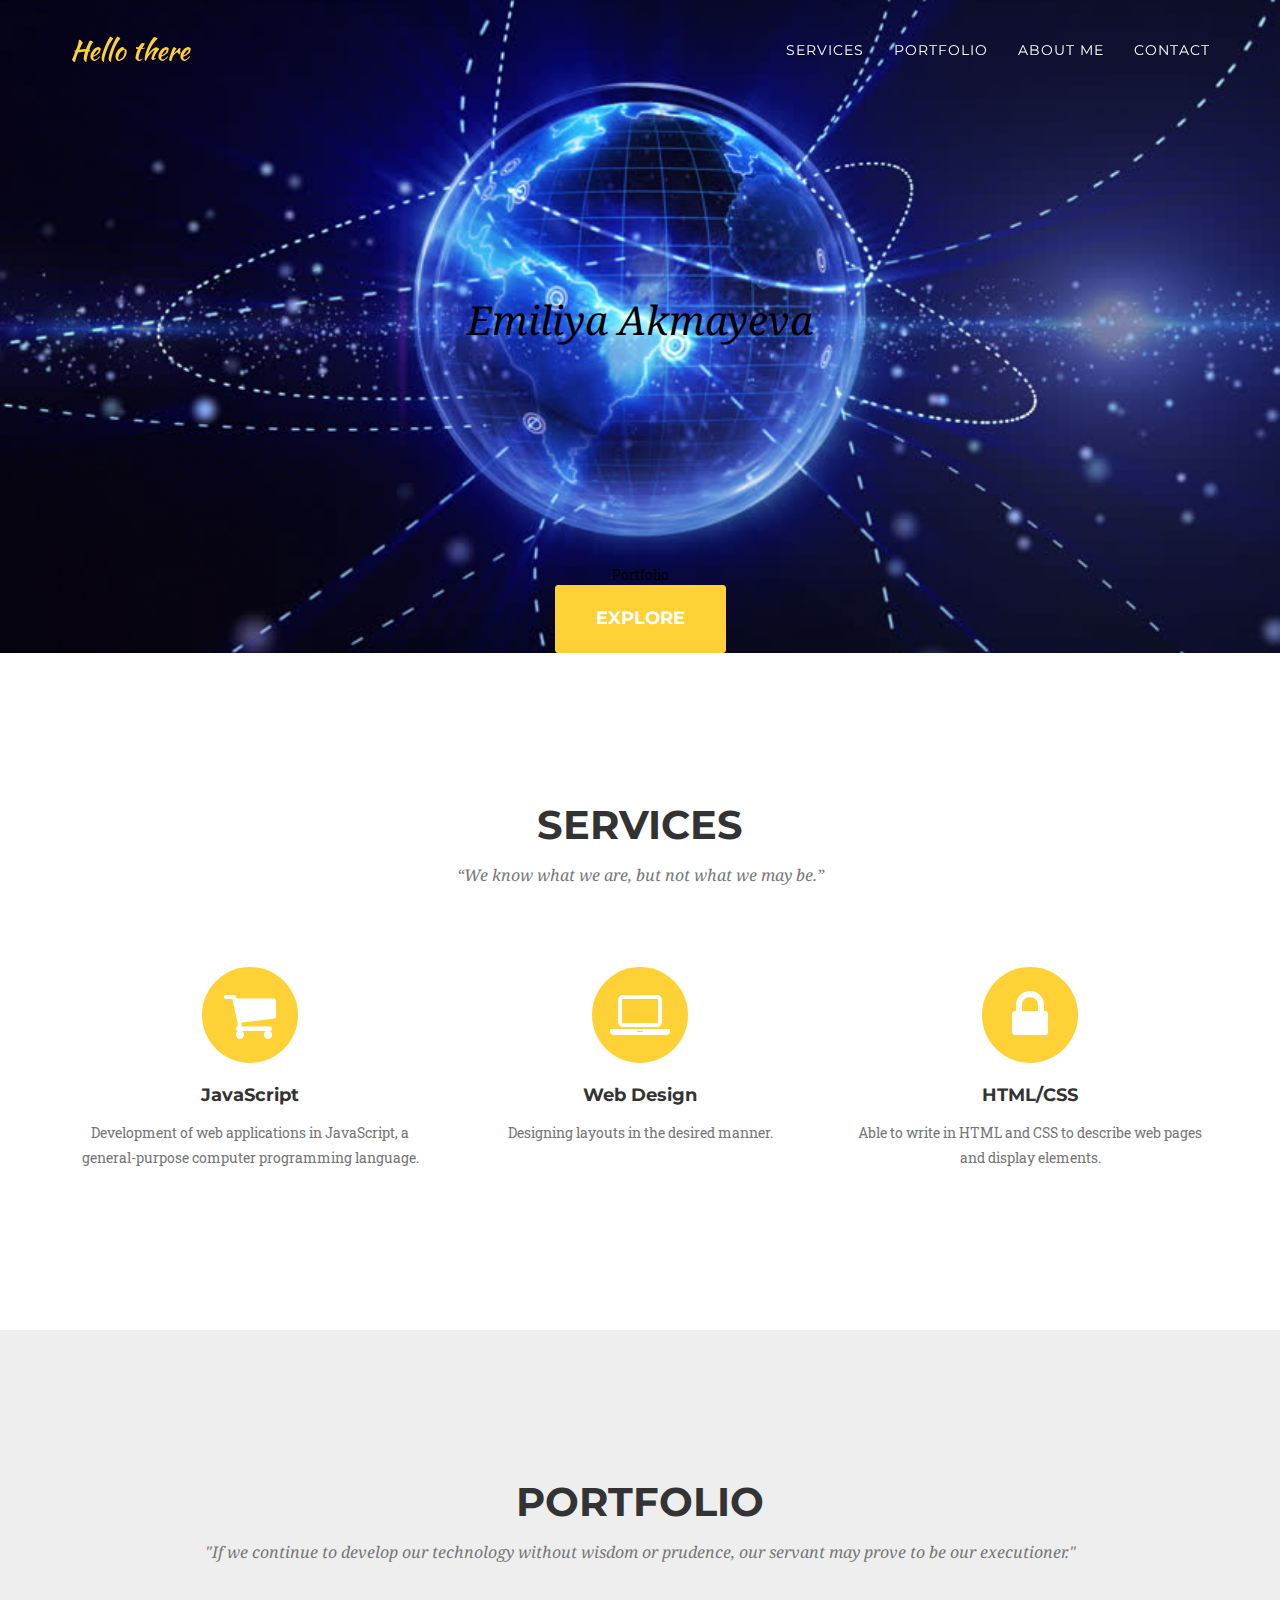
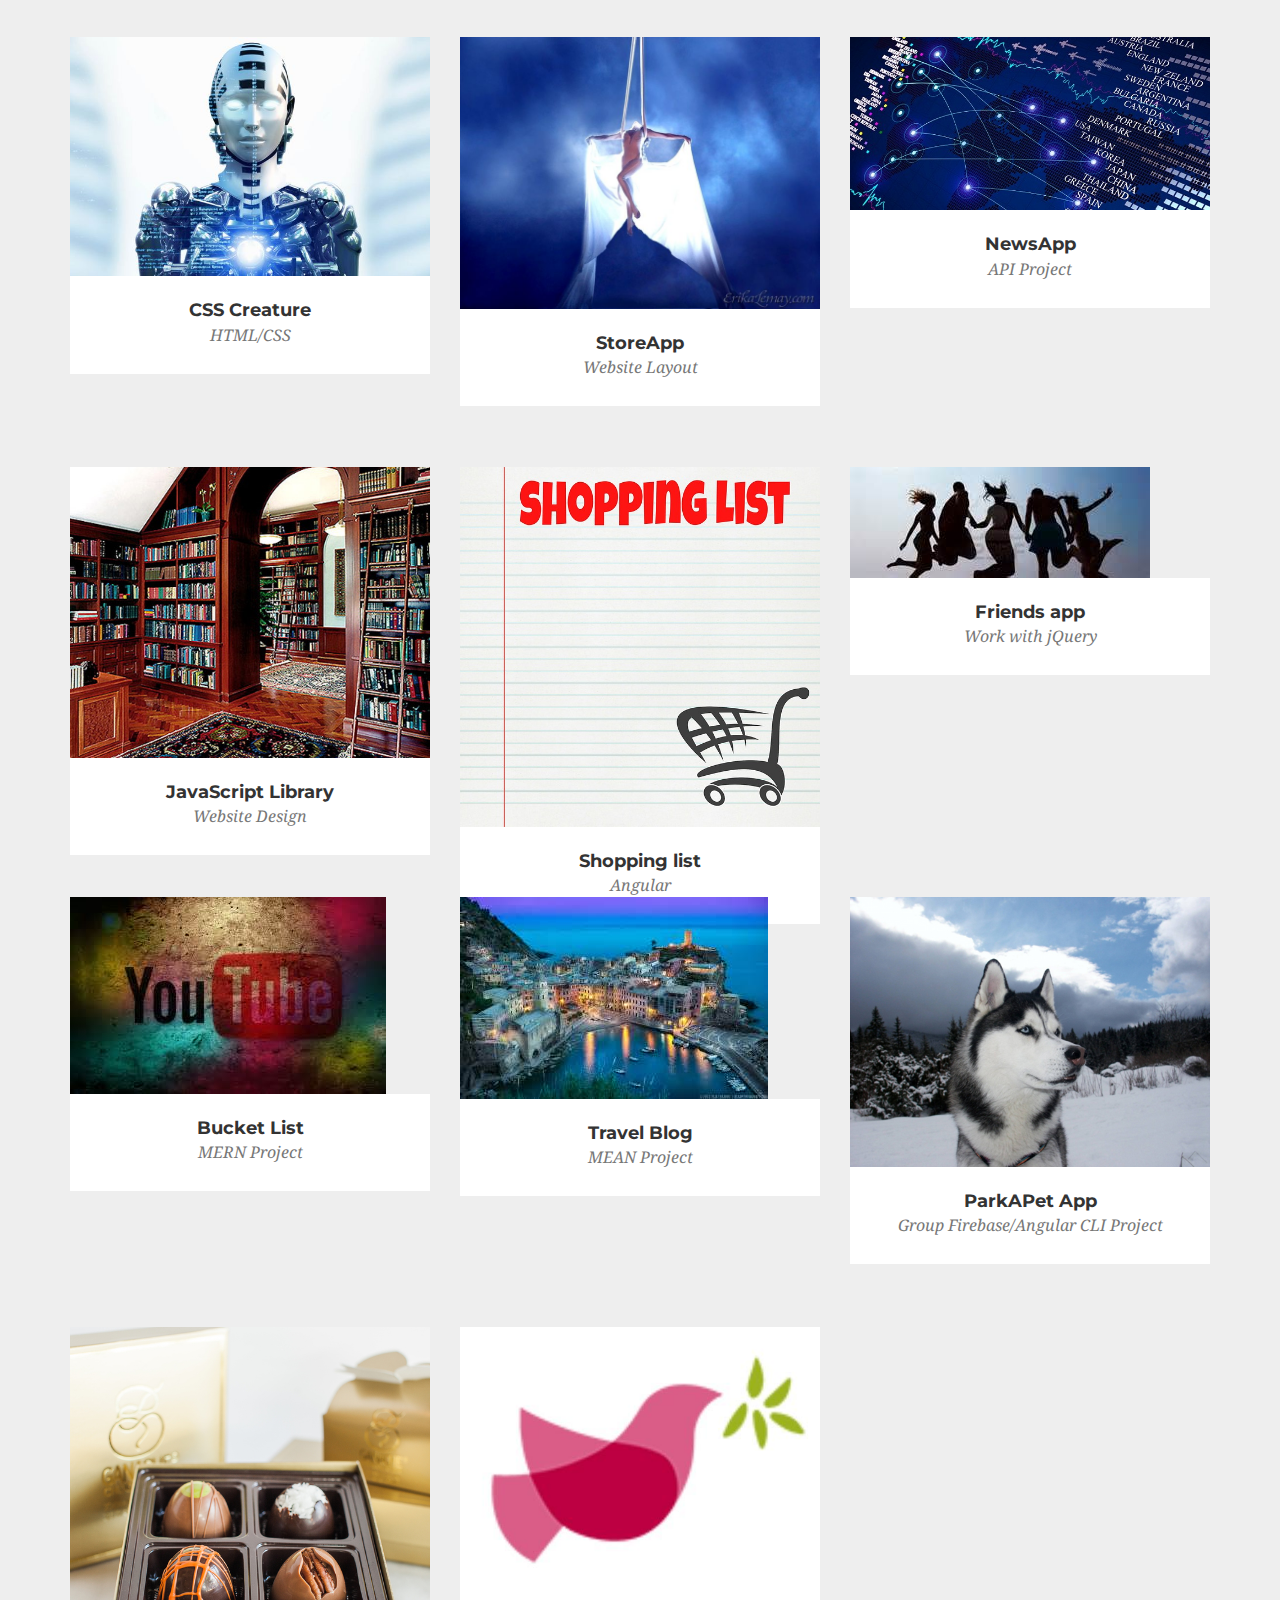
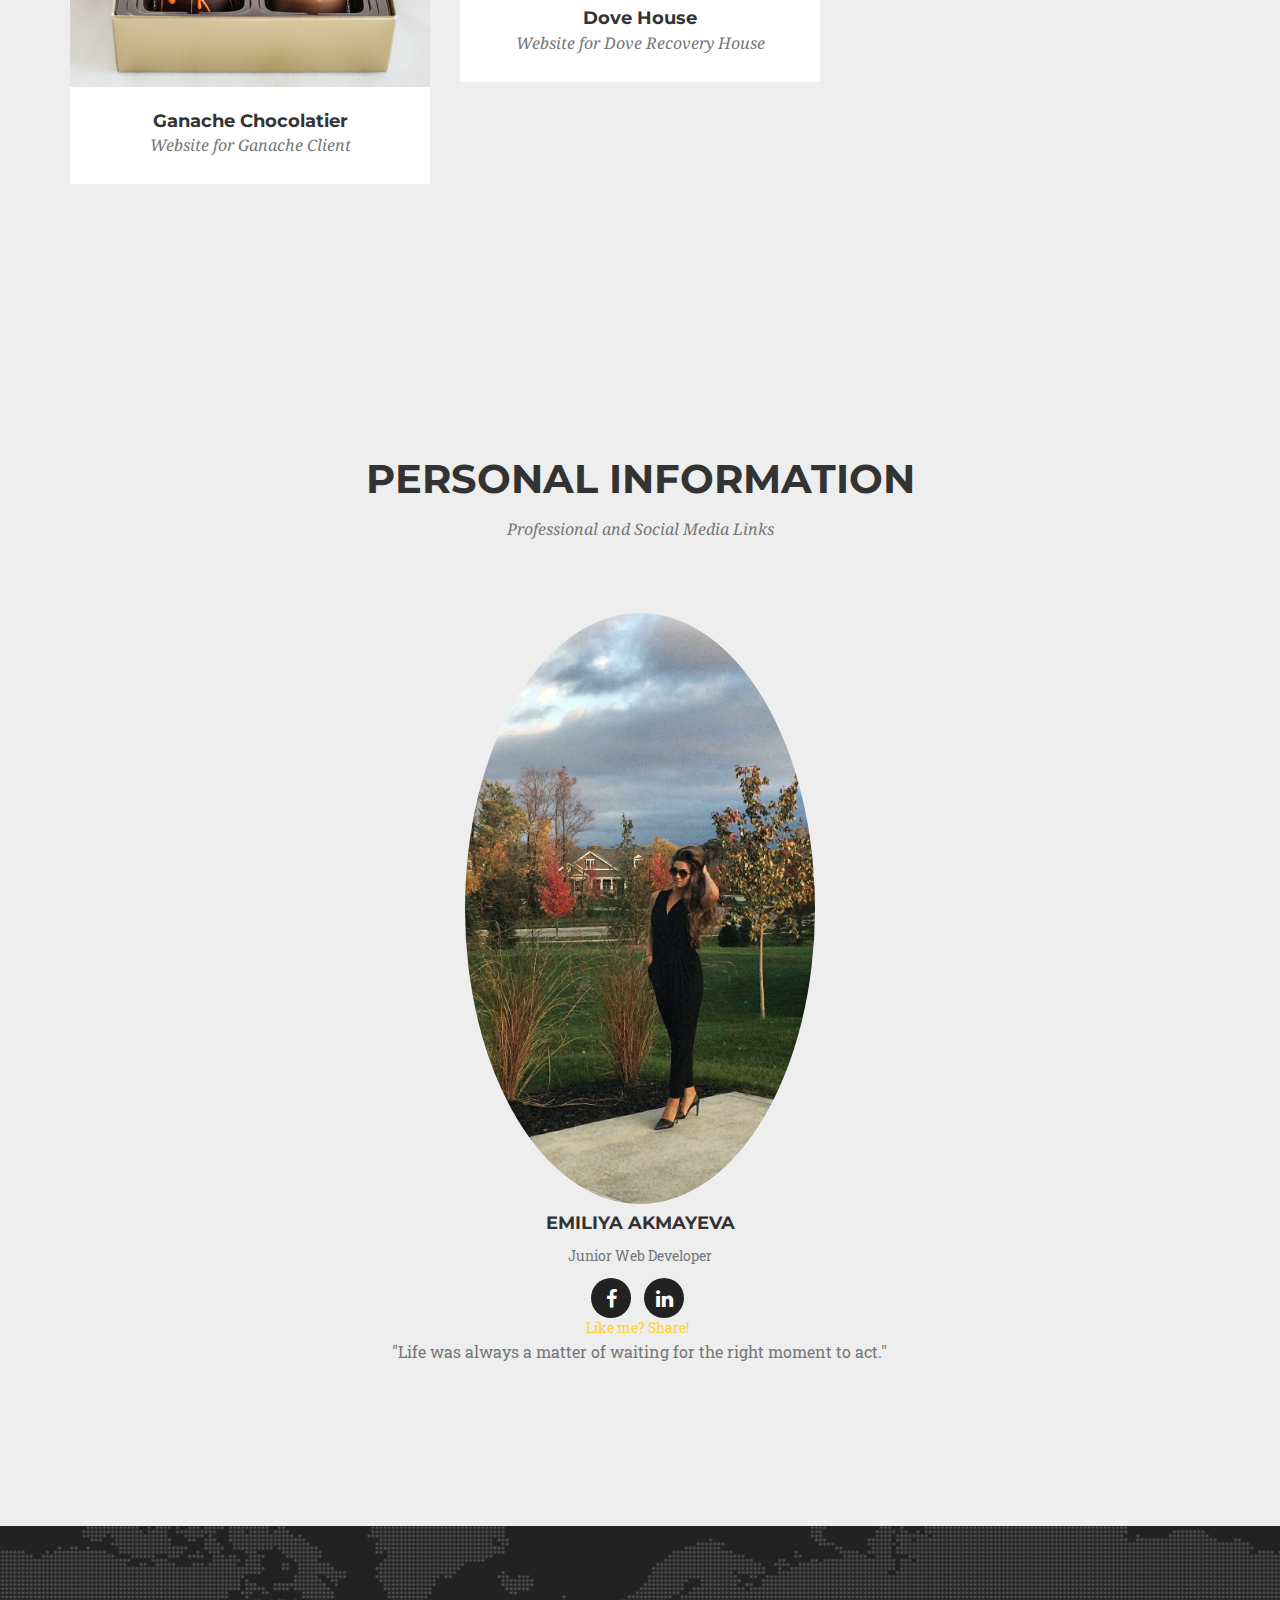
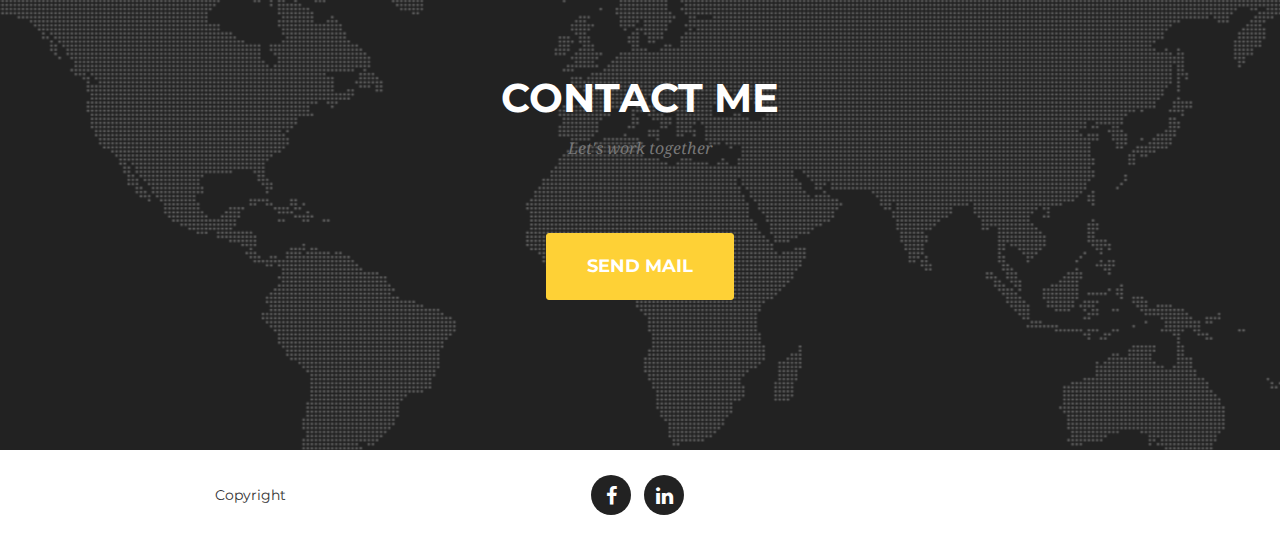
<file: index.html>
<!DOCTYPE html>
<html lang="en">

<head>

    <meta charset="utf-8">
    <meta http-equiv="X-UA-Compatible" content="IE=edge">
    <meta name="viewport" content="width=device-width, initial-scale=1">
    <meta name="description" content="">
    <meta name="author" content="">

    <title>Emiliya Akmayeva</title>

    <!-- Bootstrap Core CSS -->
    <link href="vendor/bootstrap/css/bootstrap.min.css" rel="stylesheet">

    <!-- Custom Fonts -->
    <link href="vendor/font-awesome/css/font-awesome.min.css" rel="stylesheet" type="text/css">
    <link href="https://fonts.googleapis.com/css?family=Montserrat:400,700" rel="stylesheet" type="text/css">
    <link href='https://fonts.googleapis.com/css?family=Kaushan+Script' rel='stylesheet' type='text/css'>
    <link href='https://fonts.googleapis.com/css?family=Droid+Serif:400,700,400italic,700italic' rel='stylesheet' type='text/css'>
    <link href='https://fonts.googleapis.com/css?family=Roboto+Slab:400,100,300,700' rel='stylesheet' type='text/css'>

    <!-- Theme CSS -->
    <link href="css/agency.css" rel="stylesheet">

    <!-- HTML5 Shim and Respond.js IE8 support of HTML5 elements and media queries -->
    <!-- WARNING: Respond.js doesn't work if you view the page via file:// -->
    <!--[if lt IE 9]>
        <script src="https://oss.maxcdn.com/libs/html5shiv/3.7.0/html5shiv.js" integrity="sha384-0s5Pv64cNZJieYFkXYOTId2HMA2Lfb6q2nAcx2n0RTLUnCAoTTsS0nKEO27XyKcY" crossorigin="anonymous"></script>
        <script src="https://oss.maxcdn.com/libs/respond.js/1.4.2/respond.min.js" integrity="sha384-ZoaMbDF+4LeFxg6WdScQ9nnR1QC2MIRxA1O9KWEXQwns1G8UNyIEZIQidzb0T1fo" crossorigin="anonymous"></script>
    <![endif]-->

</head>

<body id="page-top" class="index">

    <!-- Navigation -->
    <nav id="mainNav" class="navbar navbar-default navbar-custom navbar-fixed-top">
        <div class="container">
            <!-- Brand and toggle get grouped for better mobile display -->
            <div class="navbar-header page-scroll">
                <button type="button" class="navbar-toggle" data-toggle="collapse" data-target="#bs-example-navbar-collapse-1">
                    <span class="sr-only">Toggle navigation</span> Menu <i class="fa fa-bars"></i>
                </button>
                <a class="navbar-brand page-scroll" href="#page-top">Hello there</a>
            </div>

            <!-- Collect the nav links, forms, and other content for toggling -->
            <div class="collapse navbar-collapse" id="bs-example-navbar-collapse-1">
                <ul class="nav navbar-nav navbar-right">
                    <li class="hidden">
                        <a href="#page-top"></a>
                    </li>
                    <li>
                        <a class="page-scroll" href="#services">Services</a>
                    </li>
                    <li>
                        <a class="page-scroll" href="#portfolio">Portfolio</a>
                    </li>
                    <li>
                        <a class="page-scroll" href="#about-me">About Me</a>
                    </li>
                    <li>
                        <a class="page-scroll" href="#contact">Contact</a>
                    </li>
                </ul>      <!-- /.navbar-collapse -->
        </div>
        <!-- /.container-fluid -->
    </nav>

    <!-- Header -->
    <header>
        <div class="container">
            <div class="intro-text">
                <div class="intro-lead-in"><bold>Emiliya Akmayeva</bold></div>
    
            </div>
                  <div class="intro-heading">Portfolio</div>
                <a href="#services" class="page-scroll btn btn-xl">Explore</a>
            </div>
        </div>
    </header>

    <!-- Services Section -->
    <section id="services">
        <div class="container">
            <div class="row">
                <div class="col-lg-12 text-center">
                    <h2 class="section-heading">Services</h2>
                    <h3 class="section-subheading text-muted">“We know what we are, but not what we may be.”</h3>
                </div>
            </div>
            <div class="row text-center">
                <div class="col-md-4">
                    <span class="fa-stack fa-4x">
                        <i class="fa fa-circle fa-stack-2x text-primary"></i>
                        <i class="fa fa-shopping-cart fa-stack-1x fa-inverse"></i>
                    </span>
                    <h4 class="service-heading">JavaScript</h4>
                    <p class="text-muted">Development of web applications in JavaScript, a general-purpose computer programming language.</p>
                </div>
                <div class="col-md-4">
                    <span class="fa-stack fa-4x">
                        <i class="fa fa-circle fa-stack-2x text-primary"></i>
                        <i class="fa fa-laptop fa-stack-1x fa-inverse"></i>
                    </span>
                    <h4 class="service-heading">Web Design</h4>
                    <p class="text-muted">Designing layouts in the desired manner.</p>
                </div>
                <div class="col-md-4">
                    <span class="fa-stack fa-4x">
                        <i class="fa fa-circle fa-stack-2x text-primary"></i>
                        <i class="fa fa-lock fa-stack-1x fa-inverse"></i>
                    </span>
                    <h4 class="service-heading">HTML/CSS</h4>
                    <p class="text-muted">Able to write in HTML and CSS to describe web pages and display elements. </p>
                </div>
            </div>
        </div>
    </section>

    <!-- Portfolio Grid Section -->
    <section id="portfolio" class="bg-light-gray">
        <div class="container">
            <div class="row">
                <div class="col-lg-12 text-center">
                    <h2 class="section-heading">Portfolio</h2>
                    <h3 class="section-subheading text-muted">"If we continue to develop our technology without wisdom or prudence, our servant may prove to be our executioner."</h3>
                </div>
            </div>
            <div class="row">
                <div class="col-md-4 col-sm-6 portfolio-item">
                    <a href="./creature/creature.html" class="portfolio-link" data-toggle="modal">
                        <div class="portfolio-hover">
                            <div class="portfolio-hover-content">
                                <i class="fa fa-plus fa-3x"></i>
                            </div>
                        </div>
                        <img src="img/Robot.png.jpg" class="img-responsive" alt="">
                    </a>
                    <div class="portfolio-caption">
                        <h4>CSS Creature</h4>
                        <p class="text-muted">HTML/CSS</p>
                    </div>
                </div>
                <div class="col-md-4 col-sm-6 portfolio-item">
                    <a href="./storeApp/storeapp.html" class="portfolio-link" data-toggle="modal">
                        <div class="portfolio-hover">
                            <div class="portfolio-hover-content">
                                <i class="fa fa-plus fa-3x"></i>
                            </div>
                        </div>
                        <img src="img/silks.png.jpg" class="img-responsive" alt="">
                    </a>
                    <div class="portfolio-caption">
                        <h4>StoreApp</h4>
                        <p class="text-muted">Website Layout</a></p>
                    </div>
                </div>
                <div class="col-md-4 col-sm-6 portfolio-item">
                    <a href="https://eva-newsapp.herokuapp.com/" class="portfolio-link" data-toggle="modal">
                        <div class="portfolio-hover">
                            <div class="portfolio-hover-content">
                                <i class="fa fa-plus fa-3x"></i>
                            </div>
                        </div>
                        <img src="img/News.png.jpg" class="img-responsive" alt="">
                    </a>
                    <div class="portfolio-caption">
                        <h4>NewsApp</h4>
                        <p class="text-muted">API Project</p>
                    </div>
                </div>
                <div class="col-md-4 col-sm-6 portfolio-item">
                    <a href="https://github.com/eakmayev/JS-Stuff/tree/master/JSfundementals" class="portfolio-link" data-toggle="modal">
                        <div class="portfolio-hover">
                            <div class="portfolio-hover-content">
                                <i class="fa fa-plus fa-3x"></i>
                            </div>
                        </div>
                        <img src="img/library.jpg" class="img-responsive" alt="">
                    </a>
                    <div class="portfolio-caption">
                        <h4>JavaScript Library</h4>
                        <p class="text-muted">Website Design</p>
                    </div>
                </div>
                <div class="col-md-4 col-sm-6 portfolio-item">
                    <a href="https://eva-shoplist.herokuapp.com/#/" class="portfolio-link" data-toggle="modal">
                        <div class="portfolio-hover">
                            <div class="portfolio-hover-content">
                                <i class="fa fa-plus fa-3x"></i>
                            </div>
                        </div>
                        <img src="img/list.jpg" class="img-responsive" alt="">
                    </a>
                    <div class="portfolio-caption">
                        <h4>Shopping list</h4>
                        <p class="text-muted">Angular</p>
                    </div>
                </div>
                <div class="col-md-4 col-sm-6 portfolio-item">
                    <a href="https://nameless-savannah-87857.herokuapp.com/" class="portfolio-link" data-toggle="modal">
                        <div class="portfolio-hover">
                            <div class="portfolio-hover-content">
                                <i class="fa fa-plus fa-3x"></i>
                            </div>
                        </div>
                        <img src="img/ha.jpg" class="img-responsive" alt="">
                    </a>
                    <div class="portfolio-caption">
                        <h4>Friends app</h4>
                        <p class="text-muted">Work with jQuery</p>
                    </div>
                </div>
                <div class="col-md-4 col-sm-6 portfolio-item">
                    <a href="https://eva-bucketlist-client.herokuapp.com/" class="portfolio-link" data-toggle="modal">
                        <div class="portfolio-hover">
                            <div class="portfolio-hover-content">
                                <i class="fa fa-plus fa-3x"></i>
                            </div>
                        </div>
                        <img src="img/tube.jpg" class="img-responsive" alt="">
                    </a>
                    <div class="portfolio-caption">
                        <h4>Bucket List</h4>
                        <p class="text-muted">MERN Project</p>
                    </div>
                </div>
                <div class="col-md-4 col-sm-6 portfolio-item">
                    <a href="https://eva-travelblog.herokuapp.com/" class="portfolio-link" data-toggle="modal">
                        <div class="portfolio-hover">
                            <div class="portfolio-hover-content">
                                <i class="fa fa-plus fa-3x"></i>
                            </div>
                        </div>
                        <img src="img/italy.jpg" class="img-responsive" alt="">
                    </a>
                    <div class="portfolio-caption">
                        <h4>Travel Blog</h4>
                        <p class="text-muted">MEAN Project</p>
                    </div>

            </div>
                    <div class="col-md-4 col-sm-6 portfolio-item">
                    <a href="https://parkapet-d26c1.firebaseapp.com/#/landing" class="portfolio-link" data-toggle="modal">
                        <div class="portfolio-hover">
                            <div class="portfolio-hover-content">
                                <i class="fa fa-plus fa-3x"></i>
                            </div>
                        </div>
                        <img src="img/dog.jpg" class="img-responsive" alt="">
                    </a>
                    <div class="portfolio-caption">
                        <h4>ParkAPet App</h4>
                        <p class="text-muted">Group Firebase/Angular CLI Project</p>
                    </div>
                </div>

                  <div class="col-md-4 col-sm-6 portfolio-item">
                    <a href="https://ganache.com/" class="portfolio-link" data-toggle="modal">
                        <div class="portfolio-hover">
                            <div class="portfolio-hover-content">
                                <i class="fa fa-plus fa-3x"></i>
                            </div>
                        </div>
                        <img src="img/box.jpg" class="img-responsive" alt="">
                    </a>
                    <div class="portfolio-caption">
                        <h4>Ganache Chocolatier</h4>
                        <p class="text-muted">Website for Ganache Client</p>
                    </div>
                </div>

                 <div class="col-md-4 col-sm-6 portfolio-item">
            <a href="https://doverecoveryhouse.org/home" class="portfolio-link" data-toggle="modal">
                        <div class="portfolio-hover">
                            <div class="portfolio-hover-content">
                                <i class="fa fa-plus fa-3x"></i>
                            </div>
                        </div>
                        <img src="img/dovelogo.jpg" class="img-responsive" alt="">
                    </a>
                    <div class="portfolio-caption">
                        <h4>Dove House</h4>
                        <p class="text-muted">Website for Dove Recovery House</p>
                    </div>
                </div>

        </div>
    </section>


    <!-- About Me -->
    <section id="about-me" class="bg-light-gray">
        <div class="container">
            <div class="row">
                <div class="col-lg-12 text-center">
                    <h2 class="section-heading">Personal Information</h2>
                    <h3 class="section-subheading text-muted">Professional and Social Media Links</h3>
                </div>
            </div>
            <center>
                <div class="col-sm-4 col-sm-push-4" >
                    <div class="about-me">
                    
              <center > <img src="img/mee.png.jpg" class="img-responsive img-circle" alt=""> </center>
                       <center> <h4>Emiliya Akmayeva</h4> </center>
                       <center> <p class="text-muted">Junior Web Developer</p> </center>
                       <ul class="list-inline social-buttons">
                            <li><center><a href="https://www.facebook.com/emilia.akmayeva"><i class="fa fa-facebook"></i></a></center>
                            </li>
                            <li><center><a href="https://www.linkedin.com/in/emiliya-akmayeva-33858bbb/"><i class="fa fa-linkedin"></i></a></center>
                            </li>
                            <div class="fb-share-button" data-href="https://eakmayev.github.io/" data-layout="button" data-size="small" data-mobile-iframe="true"><a class="fb-xfbml-parse-ignore" target="_blank" href="https://www.facebook.com/sharer/sharer.php?u=https%3A%2F%2Feakmayev.github.io%2F&amp;src=sdkpreparse">Like me? Share! </a></div>
                        </ul>
                    </div>
                </div></center>
            </div>
            <div class="row">
                <div class="col-lg-8 col-lg-offset-2 text-center">
                    <p class="large text-muted">"Life was always a matter of waiting for the right moment to act."</p>
                </div>
            </div>
        </div>
    </section>

   <!-- Clients Aside -->
    <!-- <aside class="clients">
        <div class="container">
            <div class="row">
                <div class="col-md-3 col-sm-6">
                    <a href="#">
                        <img src="img/logos/envato.jpg" class="img-responsive img-centered" alt="">
                    </a>
                </div>
                <div class="col-md-3 col-sm-6">
                    <a href="#">
                        <img src="img/logos/designmodo.jpg" class="img-responsive img-centered" alt="">
                    </a>
                </div>
                <div class="col-md-3 col-sm-6">
                    <a href="#">
                        <img src="img/logos/themeforest.jpg" class="img-responsive img-centered" alt="">
                    </a>
                </div>
                <div class="col-md-3 col-sm-6">
                    <a href="#">
                        <img src="img/logos/creative-market.jpg" class="img-responsive img-centered" alt="">
                    </a>
                </div>
            </div>
        </div>
    </aside> --> 

    <!-- Contact Section -->
    <section id="contact">
        <div class="container">
            <div class="row">
                <div class="col-lg-12 text-center">
                    <h2 class="section-heading">Contact Me</h2>
                    <h3 class="section-subheading text-muted">Let's work together</h3>
                </div>
            </div>
            <div class="row"><!-- 
                <div class="col-lg-12">
                    <form name="sentMessage" id="contactForm" novalidate>
                        <div class="row">
                            <div class="col-md-6">
                                <div class="form-group">
                                    <input type="text" class="form-control" placeholder="Your Name *" id="name" required data-validation-required-message="Please enter your name.">
                                    <p class="help-block text-danger"></p>
                                </div>
                                <div class="form-group">
                                    <input type="email" class="form-control" placeholder="Your Email *" id="email" required data-validation-required-message="Please enter your email address.">
                                    <p class="help-block text-danger"></p>
                                </div>
                                <div class="form-group">
                                    <input type="tel" class="form-control" placeholder="Your Phone *" id="phone" required data-validation-required-message="Please enter your phone number.">
                                    <p class="help-block text-danger"></p>
                                </div>
                            </div>
                            <div class="col-md-6">
                                <div class="form-group">
                                    <textarea class="form-control" placeholder="Your Message *" id="message" required data-validation-required-message="Please enter a message."></textarea>
                                    <p class="help-block text-danger"></p>
                                </div>
                            </div>
                            <div class="clearfix"></div>
                            <div class="col-lg-12 text-center">
                                <div id="success"></div>
                                <button type="submit" class="btn btn-xl">Send Message</button> -->
<div class="col-lg-12 text-center">
<a href="mailto:eakmayev@gmail.com" target="_top" button type="submit" class="btn btn-xl">Send Mail</a>
                            </div>
                        </div>
                    </form>
                </div>
            </div>
        </div>
    </section>

    <footer>
        <div class="container">
            <div class="row">
                <div class="col-md-4">
                    <span class="copyright">Copyright</span>
                </div>
                <div class="col-md-4">
                    <ul class="list-inline social-buttons">
                        <li><a href="https://www.facebook.com/emilia.akmayeva"><i class="fa fa-facebook"></i></a>
                        </li>
                        <li><a href="https://www.linkedin.com/in/emiliya-akmayeva-33858bbb/"><i class="fa fa-linkedin"></i></a>
                        </li>
                    </ul>
                </div>
                <div class="col-md-4">
                    <ul class="list-inline quicklinks">
                        
                    </ul>
                </div>
            </div>
        </div>
    </footer>
</file>
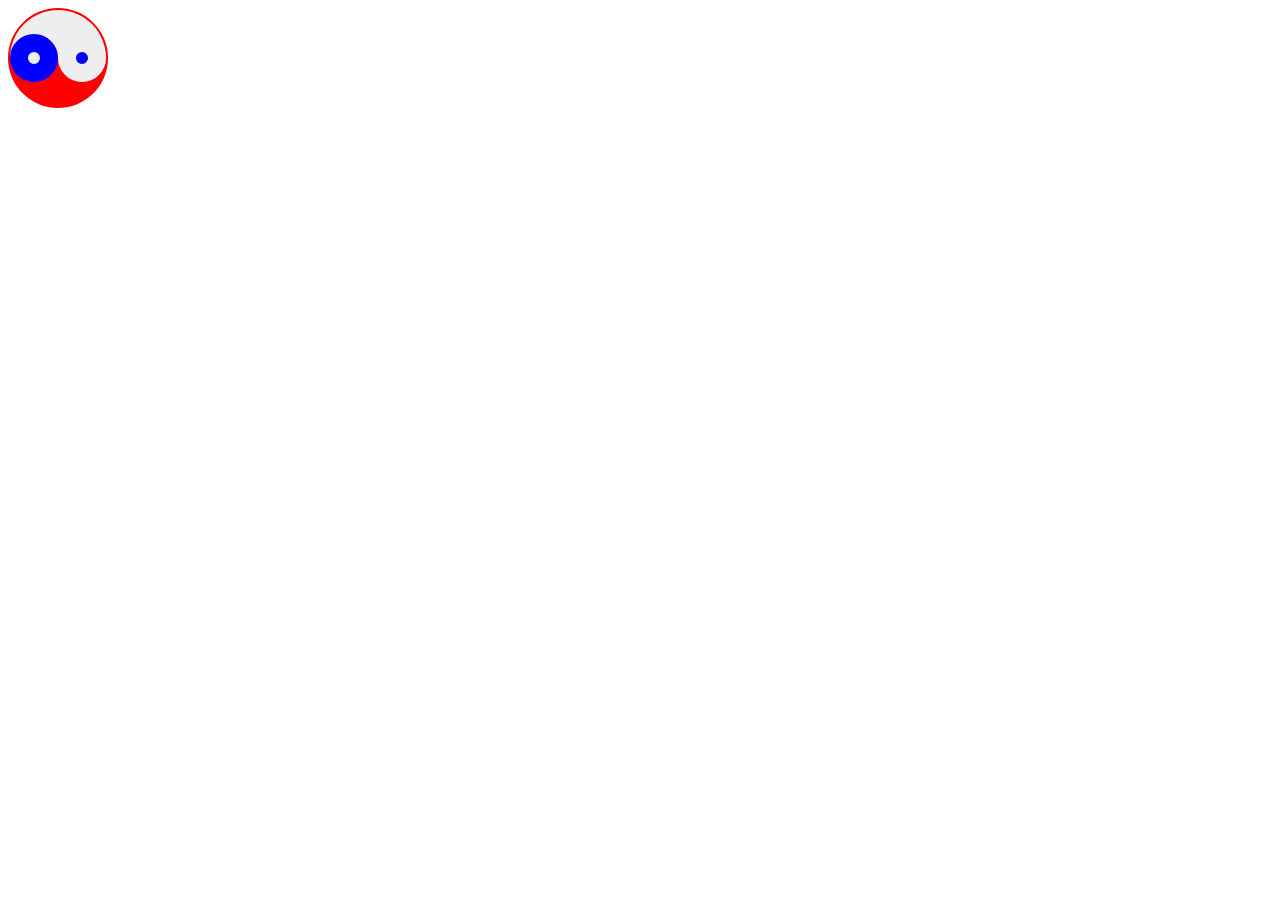
<file: creature/creature.html>
<!DOCTYPE html>
<html>
<head>
	<link rel="stylesheet" type="text/css" href="yinyang.css">

	
	<title>Mister X</title>
</head>
<body>
	<div id="yin-yang"></div>
    <div id="yin-yang:before"></div>
    <div id="yin-yang:after"></div>
 
  </div>
</div>


</body>
</html>
</file>
<file: creature/yinyang.css>
#yin-yang {
	width: 96px;
	height: 48px;
	background: #eee;
	border-color: red;
	border-style: solid;
	border-width: 2px 2px 50px 2px;
	border-radius: 100%;
	position: relative;
}

#yin-yang:before {
	content: "";
	position: absolute;
	top: 50%;
	left: 0;
	background: #eee;
	border: 18px solid blue;
	border-radius: 100%;
	width: 12px;
	height: 12px;
}

#yin-yang:after {
	content: "";
	position: absolute;
	top: 50%;
	left: 50%;
	background: blue;
	border: 18px solid #eee;
	border-radius:100%;
	width: 12px;
	height: 12px;
}
</file>
<file: css/agency.css>
/*!
 * Start Bootstrap - Agency v3.3.7+1 (http://startbootstrap.com/template-overviews/agency)
 * Copyright 2013-2016 Start Bootstrap
 * Licensed under MIT (https://github.com/BlackrockDigital/startbootstrap/blob/gh-pages/LICENSE)
 */
body {
  overflow-x: hidden;
  font-family: "Roboto Slab", "Helvetica Neue", Helvetica, Arial, sans-serif;
}
.text-muted {
  color: #777777;
}
.text-primary {
  color: #fed136;
}
p {
  font-size: 14px;
  line-height: 1.75;
}
p.large {
  font-size: 16px;
}
a,
a:hover,
a:focus,
a:active,
a.active {
  outline: none;
}
a {
  color: #fed136;
}
a:hover,
a:focus,
a:active,
a.active {
  color: black;
}
h1,
h2,
h3,
h4,
h5,
h6 {
  font-family: "Montserrat", "Helvetica Neue", Helvetica, Arial, sans-serif;
  text-transform: uppercase;
  font-weight: 700;
}
.img-centered {
  margin: 0 auto;
}
.bg-light-gray {
  background-color: #eeeeee;
}
.bg-darkest-gray {
  background-color: #222222;
}
.btn-primary {
  color: white;
  background-color: #fed136;
  border-color: #fed136;
  font-family: "Montserrat", "Helvetica Neue", Helvetica, Arial, sans-serif;
  text-transform: uppercase;
  font-weight: 700;
}
.btn-primary:hover,
.btn-primary:focus,
.btn-primary:active,
.btn-primary.active,
.open .dropdown-toggle.btn-primary {
  color: white;
  background-color: #fec503;
  border-color: #f6bf01;
}
.btn-primary:active,
.btn-primary.active,
.open .dropdown-toggle.btn-primary {
  background-image: none;
}
.btn-primary.disabled,
.btn-primary[disabled],
fieldset[disabled] .btn-primary,
.btn-primary.disabled:hover,
.btn-primary[disabled]:hover,
fieldset[disabled] .btn-primary:hover,
.btn-primary.disabled:focus,
.btn-primary[disabled]:focus,
fieldset[disabled] .btn-primary:focus,
.btn-primary.disabled:active,
.btn-primary[disabled]:active,
fieldset[disabled] .btn-primary:active,
.btn-primary.disabled.active,
.btn-primary[disabled].active,
fieldset[disabled] .btn-primary.active {
  background-color: #fed136;
  border-color: #fed136;
}
.btn-primary .badge {
  color: #fed136;
  background-color: white;
}
.btn-xl {
  color: white;
  background-color: #fed136;
  border-color: #fed136;
  font-family: "Montserrat", "Helvetica Neue", Helvetica, Arial, sans-serif;
  text-transform: uppercase;
  font-weight: 700;
  border-radius: 3px;
  font-size: 18px;
  padding: 20px 40px;
}
.btn-xl:hover,
.btn-xl:focus,
.btn-xl:active,
.btn-xl.active,
.open .dropdown-toggle.btn-xl {
  color: white;
  background-color: #fec503;
  border-color: #f6bf01;
}
.btn-xl:active,
.btn-xl.active,
.open .dropdown-toggle.btn-xl {
  background-image: none;
}
.btn-xl.disabled,
.btn-xl[disabled],
fieldset[disabled] .btn-xl,
.btn-xl.disabled:hover,
.btn-xl[disabled]:hover,
fieldset[disabled] .btn-xl:hover,
.btn-xl.disabled:focus,
.btn-xl[disabled]:focus,
fieldset[disabled] .btn-xl:focus,
.btn-xl.disabled:active,
.btn-xl[disabled]:active,
fieldset[disabled] .btn-xl:active,
.btn-xl.disabled.active,
.btn-xl[disabled].active,
fieldset[disabled] .btn-xl.active {
  background-color: #fed136;
  border-color: #fed136;
}
.btn-xl .badge {
  color: #fed136;
  background-color: white;
}
.navbar-custom {
  background-color: #222222;
  border-color: transparent;
}
.navbar-custom .navbar-brand {
  color: #fed136;
  font-family: "Kaushan Script", "Helvetica Neue", Helvetica, Arial, cursive;
}
.navbar-custom .navbar-brand:hover,
.navbar-custom .navbar-brand:focus,
.navbar-custom .navbar-brand:active,
.navbar-custom .navbar-brand.active {
  color: #fec503;
}
.navbar-custom .navbar-collapse {
  border-color: rgba(255, 255, 255, 0.02);
}
.navbar-custom .navbar-toggle {
  background-color: #fed136;
  border-color: #fed136;
  font-family: "Montserrat", "Helvetica Neue", Helvetica, Arial, sans-serif;
  text-transform: uppercase;
  color: white;
  font-size: 12px;
}
.navbar-custom .navbar-toggle:hover,
.navbar-custom .navbar-toggle:focus {
  background-color: #fed136;
}
.navbar-custom .nav li a {
  font-family: "Montserrat", "Helvetica Neue", Helvetica, Arial, sans-serif;
  text-transform: uppercase;
  font-weight: 400;
  letter-spacing: 1px;
  color: white;
}
.navbar-custom .nav li a:hover,
.navbar-custom .nav li a:focus {
  color: #fed136;
  outline: none;
}
.navbar-custom .navbar-nav > .active > a {
  border-radius: 0;
  color: white;
  background-color: #fed136;
}
.navbar-custom .navbar-nav > .active > a:hover,
.navbar-custom .navbar-nav > .active > a:focus {
  color: white;
  background-color: #fec503;
}
@media (min-width: 768px) {
  .navbar-custom {
    background-color: transparent;
    padding: 25px 0;
    -webkit-transition: padding 0.3s;
    -moz-transition: padding 0.3s;
    transition: padding 0.3s;
    border: none;
  }
  .navbar-custom .navbar-brand {
    font-size: 2em;
    -webkit-transition: all 0.3s;
    -moz-transition: all 0.3s;
    transition: all 0.3s;
  }
  .navbar-custom .navbar-nav > .active > a {
    border-radius: 3px;
  }
}
@media (min-width: 768px) {
  .navbar-custom.affix {
    background-color: #222222;
    padding: 10px 0;
  }
  .navbar-custom.affix .navbar-brand {
    font-size: 1.5em;
  }
}
header {
  background-image: url('../img/2.jpg');
  background-repeat: no-repeat;
  background-attachment: scroll;
  background-position: center center;
  -webkit-background-size: cover;
  -moz-background-size: cover;
  background-size: cover;
  -o-background-size: cover;
  text-align: center;
  color: black;
}
header .intro-text {
  padding-top: 100px;
  padding-bottom: 50px;
}
header .intro-text .intro-lead-in {
  font-family: "Droid Serif", "Helvetica Neue", Helvetica, Arial, sans-serif;
  font-style: italic;
}
header .intro-text .intro-heading {
  font-family: "Montserrat", "Helvetica Neue", Helvetica, Arial, sans-se
  font-size: 22px;
  line-height: 22px;
  margin-bottom: 25px;rif;
  text-transform: uppercase;
  font-weight: 700;
  font-size: 50px;
  line-height: 50px;
  margin-bottom: 25px;
}
@media (min-width: 768px) {
  header .intro-text {
    padding-top: 300px;
    padding-bottom: 200px;
  }
  header .intro-text .intro-lead-in {
    font-family: "Droid Serif", "Helvetica Neue", Helvetica, Arial, sans-serif;
    font-style: italic;
    font-size: 40px;
    line-height: 40px;
    margin-bottom: 25px;
  }
  header .intro-text .intro-heading {
    font-family: "Montserrat", "Helvetica Neue", Helvetica, Arial, sans-serif;
    text-transform: uppercase;
    font-weight: 700;
    font-size: 75px;
    line-height: 75px;
    margin-bottom: 50px;
  }
}
section {
  padding: 100px 0;
}
section h2.section-heading {
  font-size: 40px;
  margin-top: 0;
  margin-bottom: 15px;
}
section h3.section-subheading {
  font-size: 16px;
  font-family: "Droid Serif", "Helvetica Neue", Helvetica, Arial, sans-serif;
  text-transform: none;
  font-style: italic;
  font-weight: 400;
  margin-bottom: 75px;
}
@media (min-width: 768px) {
  section {
    padding: 150px 0;
  }
}
.service-heading {
  margin: 15px 0;
  text-transform: none;
}

#portfolio .portfolio-item {
  height: 400px;
  margin: 0 0 15px;
  right: 0;
}

#portfolio .portfolio-item .portfolio-link {
  display: block;
  position: relative;
  max-width: 400px;
  margin: 0 auto;
}
#portfolio .portfolio-item .portfolio-link .portfolio-hover {
  background: rgba(254, 209, 54, 0.9);
  position: absolute;
  width: 100%;
  height: 100%;
  opacity: 0;
  transition: all ease 0.5s;
  -webkit-transition: all ease 0.5s;
  -moz-transition: all ease 0.5s;
}
#portfolio .portfolio-item .portfolio-link .portfolio-hover:hover {
  opacity: 1;
}
#portfolio .portfolio-item .portfolio-link .portfolio-hover .portfolio-hover-content {
  position: absolute;
  width: 100%;
  height: 20px;
  font-size: 20px;
  text-align: center;
  top: 50%;
  margin-top: -12px;
  color: white;
}
#portfolio .portfolio-item .portfolio-link .portfolio-hover .portfolio-hover-content i {
  margin-top: -12px;
}
#portfolio .portfolio-item .portfolio-link .portfolio-hover .portfolio-hover-content h3,
#portfolio .portfolio-item .portfolio-link .portfolio-hover .portfolio-hover-content h4 {
  margin: 0;
}
#portfolio .portfolio-item .portfolio-caption {
  max-width: 400px;
  margin: 0 auto;
  background-color: white;
  text-align: center;
  padding: 25px;
}
#portfolio .portfolio-item .portfolio-caption h4 {
  text-transform: none;
  margin: 0;
}
#portfolio .portfolio-item .portfolio-caption p {
  font-family: "Droid Serif", "Helvetica Neue", Helvetica, Arial, sans-serif;
  font-style: italic;
  font-size: 16px;
  margin: 0;
}
#portfolio * {
  z-index: 2;
}
@media (min-width: 767px) {
  #portfolio .portfolio-item {
    margin: 0 0 30px;
  }
}
.timeline {
  list-style: none;
  padding: 0;
  position: relative;
}
.timeline:before {
  top: 0;
  bottom: 0;
  position: absolute;
  content: "";
  width: 2px;
  background-color: #f1f1f1;
  left: 40px;
  margin-left: -1.5px;
}
.timeline > li {
  margin-bottom: 50px;
  position: relative;
  min-height: 50px;
}
.timeline > li:before,
.timeline > li:after {
  content: " ";
  display: table;
}
.timeline > li:after {
  clear: both;
}
.timeline > li .timeline-panel {
  width: 100%;
  float: right;
  padding: 0 20px 0 100px;
  position: relative;
  text-align: left;
}
.timeline > li .timeline-panel:before {
  border-left-width: 0;
  border-right-width: 15px;
  left: -15px;
  right: auto;
}
.timeline > li .timeline-panel:after {
  border-left-width: 0;
  border-right-width: 14px;
  left: -14px;
  right: auto;
}
.timeline > li .timeline-image {
  left: 0;
  margin-left: 0;
  width: 80px;
  height: 80px;
  position: absolute;
  z-index: 100;
  background-color: #fed136;
  color: white;
  border-radius: 100%;
  border: 7px solid #f1f1f1;
  text-align: center;
}
.timeline > li .timeline-image h4 {
  font-size: 10px;
  margin-top: 12px;
  line-height: 14px;
}
.timeline > li.timeline-inverted > .timeline-panel {
  float: right;
  text-align: left;
  padding: 0 20px 0 100px;
}
.timeline > li.timeline-inverted > .timeline-panel:before {
  border-left-width: 0;
  border-right-width: 15px;
  left: -15px;
  right: auto;
}
.timeline > li.timeline-inverted > .timeline-panel:after {
  border-left-width: 0;
  border-right-width: 14px;
  left: -14px;
  right: auto;
}
.timeline > li:last-child {
  margin-bottom: 0;
}
.timeline .timeline-heading h4 {
  margin-top: 0;
  color: inherit;
}
.timeline .timeline-heading h4.subheading {
  text-transform: none;
}
.timeline .timeline-body > p,
.timeline .timeline-body > ul {
  margin-bottom: 0;
}
@media (min-width: 768px) {
  .timeline:before {
    left: 50%;
  }
  .timeline > li {
    margin-bottom: 100px;
    min-height: 100px;
  }
  .timeline > li .timeline-panel {
    width: 41%;
    float: left;
    padding: 0 20px 20px 30px;
    text-align: right;
  }
  .timeline > li .timeline-image {
    width: 100px;
    height: 100px;
    left: 50%;
    margin-left: -50px;
  }
  .timeline > li .timeline-image h4 {
    font-size: 13px;
    margin-top: 16px;
    line-height: 18px;
  }
  .timeline > li.timeline-inverted > .timeline-panel {
    float: right;
    text-align: left;
    padding: 0 30px 20px 20px;
  }
}
@media (min-width: 992px) {
  .timeline > li {
    min-height: 150px;
  }
  .timeline > li .timeline-panel {
    padding: 0 20px 20px;
  }
  .timeline > li .timeline-image {
    width: 150px;
    height: 150px;
    margin-left: -75px;
  }
  .timeline > li .timeline-image h4 {
    font-size: 18px;
    margin-top: 30px;
    line-height: 26px;
  }
  .timeline > li.timeline-inverted > .timeline-panel {
    padding: 0 20px 20px;
  }
}
@media (min-width: 1200px) {
  .timeline > li {
    min-height: 170px;
  }
  .timeline > li .timeline-panel {
    padding: 0 20px 20px 100px;
  }
  .timeline > li .timeline-image {
    width: 170px;
    height: 170px;
    margin-left: -85px;
  }
  .timeline > li .timeline-image h4 {
    margin-top: 40px;
  }
  .timeline > li.timeline-inverted > .timeline-panel {
    padding: 0 100px 20px 20px;
  }
}
.team-member {
  text-align: center;
  margin-bottom: 50px;
}
.team-member img {
  margin: 0 auto;
  border: 7px solid white;
}
.team-member h4 {
  margin-top: 25px;
  margin-bottom: 0;
  text-transform: none;
}
.team-member p {
  margin-top: 0;
}
aside.clients img {
  margin: 50px auto;
}
section#contact {
  background-color: #222222;
  background-image: url('../img/map-image.png');
  background-position: center;
  background-repeat: no-repeat;
}
section#contact .section-heading {
  color: white;
}
section#contact .form-group {
  margin-bottom: 25px;
}
section#contact .form-group input,
section#contact .form-group textarea {
  padding: 20px;
}
section#contact .form-group input.form-control {
  height: auto;
}
section#contact .form-group textarea.form-control {
  height: 236px;
}
section#contact .form-control:focus {
  border-color: #fed136;
  box-shadow: none;
}
section#contact ::-webkit-input-placeholder {
  font-family: "Montserrat", "Helvetica Neue", Helvetica, Arial, sans-serif;
  text-transform: uppercase;
  font-weight: 700;
  color: #eeeeee;
}
section#contact :-moz-placeholder {
  /* Firefox 18- */
  font-family: "Montserrat", "Helvetica Neue", Helvetica, Arial, sans-serif;
  text-transform: uppercase;
  font-weight: 700;
  color: #eeeeee;
}
section#contact ::-moz-placeholder {
  /* Firefox 19+ */
  font-family: "Montserrat", "Helvetica Neue", Helvetica, Arial, sans-serif;
  text-transform: uppercase;
  font-weight: 700;
  color: #eeeeee;
}
section#contact :-ms-input-placeholder {
  font-family: "Montserrat", "Helvetica Neue", Helvetica, Arial, sans-serif;
  text-transform: uppercase;
  font-weight: 700;
  color: #eeeeee;
}
section#contact .text-danger {
  color: #e74c3c;
}
footer {
  padding: 25px 0;
  text-align: center;
}
footer span.copyright {
  line-height: 40px;
  font-family: "Montserrat", "Helvetica Neue", Helvetica, Arial, sans-serif;
  text-transform: uppercase;
  text-transform: none;
}
footer ul.quicklinks {
  margin-bottom: 0;
  line-height: 40px;
  font-family: "Montserrat", "Helvetica Neue", Helvetica, Arial, sans-serif;
  text-transform: uppercase;
  text-transform: none;
}
ul.social-buttons {
  margin-bottom: 0;
}
ul.social-buttons li a {
  display: block;
  background-color: #222222;
  height: 40px;
  width: 40px;
  border-radius: 100%;
  font-size: 20px;
  line-height: 40px;
  color: white;
  outline: none;
  -webkit-transition: all 0.3s;
  -moz-transition: all 0.3s;
  transition: all 0.3s;
}
ul.social-buttons li a:hover,
ul.social-buttons li a:focus,
ul.social-buttons li a:active {
  background-color: #fed136;
}
.btn:focus,
.btn:active,
.btn.active,
.btn:active:focus {
  outline: none;
}
.portfolio-modal .modal-dialog {
  margin: 0;
  height: 100%;
  width: auto;
}
.portfolio-modal .modal-content {
  border-radius: 0;
  background-clip: border-box;
  -webkit-box-shadow: none;
  box-shadow: none;
  border: none;
  min-height: 100%;
  padding: 100px 0;
  text-align: center;
}
.portfolio-modal .modal-content h2 {
  margin-bottom: 15px;
  font-size: 3em;
}
.portfolio-modal .modal-content p {
  margin-bottom: 30px;
}
.portfolio-modal .modal-content p.item-intro {
  margin: 20px 0 30px;
  font-family: "Droid Serif", "Helvetica Neue", Helvetica, Arial, sans-serif;
  font-style: italic;
  font-size: 16px;
}
.portfolio-modal .modal-content ul.list-inline {
  margin-bottom: 30px;
  margin-top: 0;
}
.portfolio-modal .modal-content img {
  margin-bottom: 30px;
}
.portfolio-modal .close-modal {
  position: absolute;
  width: 75px;
  height: 75px;
  background-color: transparent;
  top: 25px;
  right: 25px;
  cursor: pointer;
}
.portfolio-modal .close-modal:hover {
  opacity: 0.3;
}
.portfolio-modal .close-modal .lr {
  height: 75px;
  width: 1px;
  margin-left: 35px;
  background-color: #222222;
  transform: rotate(45deg);
  -ms-transform: rotate(45deg);
  /* IE 9 */
  -webkit-transform: rotate(45deg);
  /* Safari and Chrome */
  z-index: 1051;
}
.portfolio-modal .close-modal .lr .rl {
  height: 75px;
  width: 1px;
  background-color: #222222;
  transform: rotate(90deg);
  -ms-transform: rotate(90deg);
  /* IE 9 */
  -webkit-transform: rotate(90deg);
  /* Safari and Chrome */
  z-index: 1052;
}
.portfolio-modal .modal-backdrop {
  opacity: 0;
  display: none;
}
::-moz-selection {
  text-shadow: none;
  background: #fed136;
}
::selection {
  text-shadow: none;
  background: #fed136;
}
img::selection {
  background: transparent;
}
img::-moz-selection {
  background: transparent;
}
body {
  webkit-tap-highlight-color: #fed136;
}
</file>
